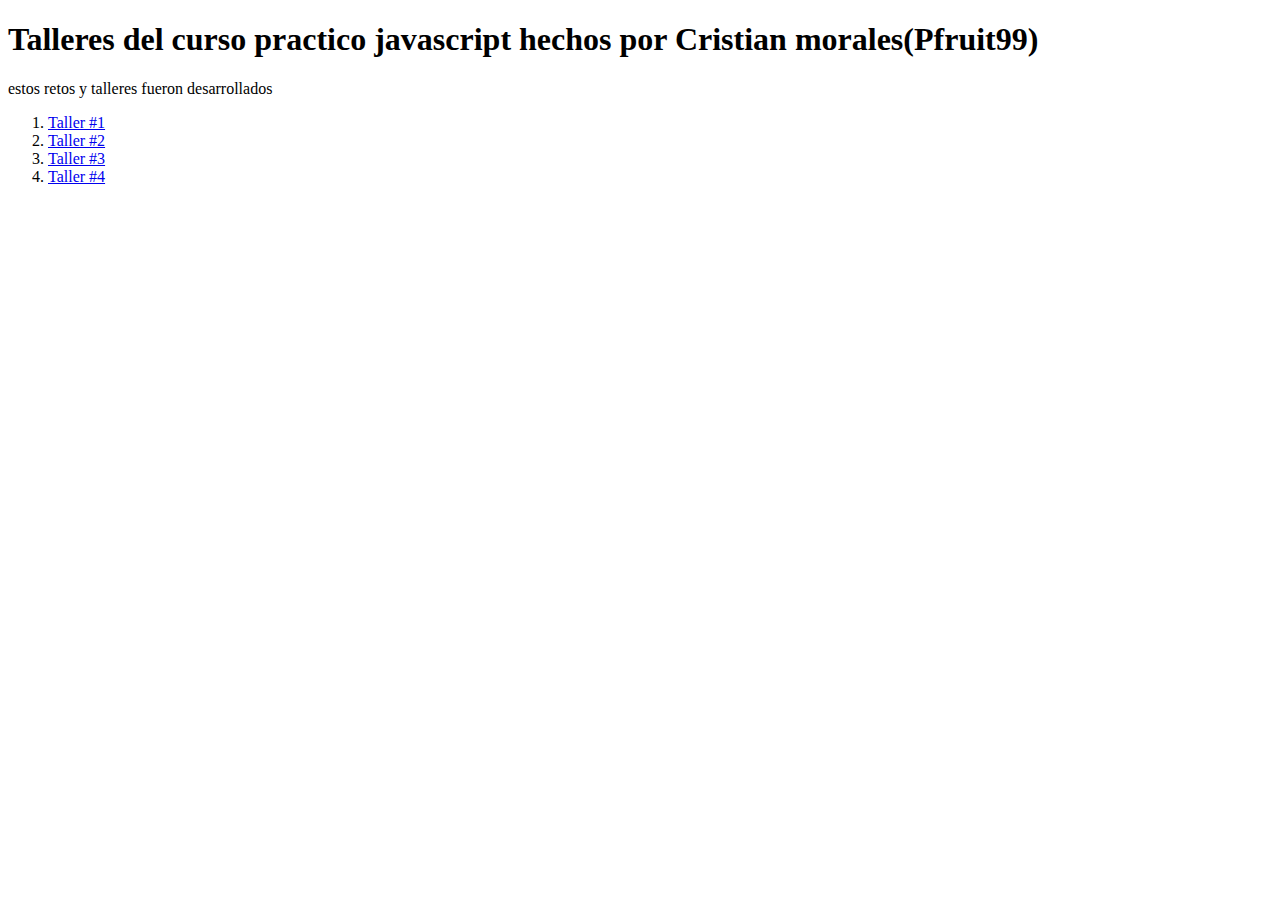
<file: index.html>
<!DOCTYPE html>
<html lang="en">
<head>
    <meta charset="UTF-8">
    <meta http-equiv="X-UA-Compatible" content="IE=edge">
    <meta name="viewport" content="width=device-width, initial-scale=1.0">
    <title>Home | curso practico javascript</title>
</head>
<body>
    <h1>Talleres del curso practico javascript hechos por Cristian morales(Pfruit99)</h1>
    <p>estos retos y talleres fueron desarrollados</p>

    <section>
        <nav>
            <ol>
                <li><a href="./figura.html">Taller #1</a></li>
                <li><a href="./taller2/descuentos.html">Taller #2</a></li>
                <li><a href="./taller3/mediana.html">Taller #3</a></li>
                <li><a href="./taller4/salarios.html">Taller #4</a></li>
            </ol>
        </nav>
    </section>
</body>
</html>
</file>
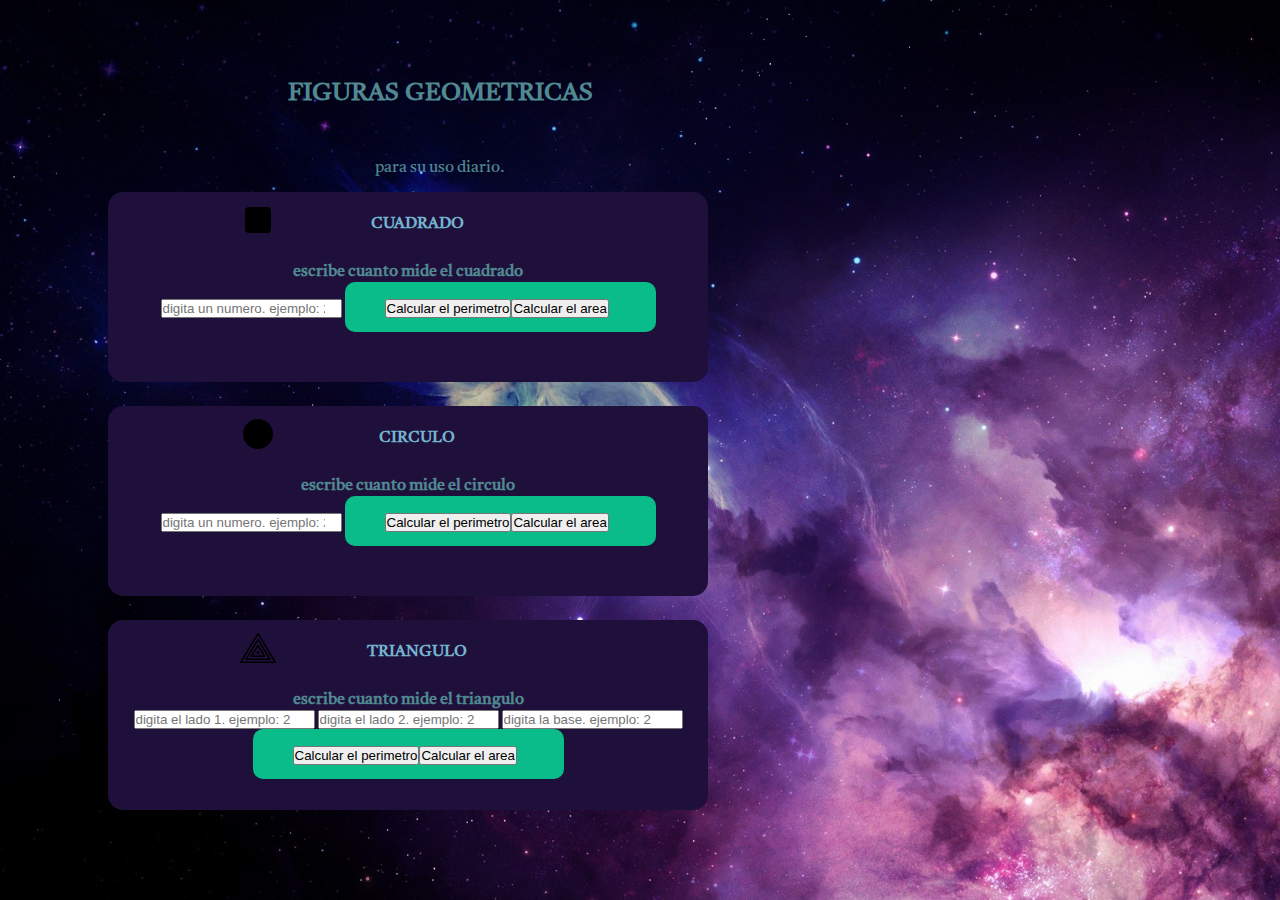
<file: figura.html>
<!DOCTYPE html>
<html lang="en">

<head>
    <meta charset="UTF-8">
    <meta http-equiv="X-UA-Compatible" content="IE=edge">
    <meta name="viewport" content="width=device-width, initial-scale=1.0">
    <link rel="stylesheet" href="./stylosfiguras.css">


    <!-- font-styles -->
    <link rel="preconnect" href="https://fonts.googleapis.com">
    <link rel="preconnect" href="https://fonts.gstatic.com" crossorigin>
    <link href="https://fonts.googleapis.com/css2?family=Anek+Malayalam:wght@100;200&family=Tiro+Gurmukhi:ital@1&display=swap"
    rel="stylesheet">

    <title>Document</title>
</head>

<body>
    <nav class="nav-container">

        <header class="Header">
            <h1 class="Header-title">FIGURAS GEOMETRICAS</h1>
            <p class="Header-description">para su uso diario.</p>
        </header>
    
        <section class="figure">
            <div class="figure-container">
                <div class="figure__img"></div>
                <h2 class="figure-title">CUADRADO</h2>
    
                    <label for="" class="figure-description">escribe cuanto mide el cuadrado</label>
                    <input type="number" id="InputCuadrado" placeholder="digita un numero. ejemplo: 2" />
                    <div class="figure-container-options">
                        <button type="button" class="figure-container_buttons" onclick="Calcularperimetrocuadrado()">
                            Calcular el perimetro</button>
                        <button type="button" class="figure-container_buttons" onclick="Calcularareacuadrado()">Calcular el
                            area</button>
                    </div>
    
            </div>
    
    
            <section class="figure">
                <div class="figure-container">
                    <div class="figure__img-circle"></div>
                    <h2 class="figure-title">CIRCULO</h2>
        
                        <label for="" class="figure-description">escribe cuanto mide el circulo</label>
                        <input type="number" id="InputCirculo" placeholder="digita un numero. ejemplo: 2" />
                        <div class="figure-container-options">
                            <button type="button" class="figure-container_buttons" onclick="CalcularPerimetroCirculo()">
                                Calcular el perimetro</button>
                            <button type="button" class="figure-container_buttons" onclick="CalcularAreacirculo()">Calcular el
                                area</button>
                        </div>
        
                </div>
    
    
            <section class="figure">
                <div class="figure-container">
                    <div class="figure__img-triangle"></div>
                    <h2 class="figure-title">TRIANGULO</h2>
        
                        <label for="" class="figure-description">escribe cuanto mide el triangulo</label>
                        <input type="number" id="InputLadoTriangulo1" placeholder="digita el lado 1. ejemplo: 2" />
                        <input type="number" id="InputLadoTriangulo2" placeholder="digita el lado 2. ejemplo: 2" />
                        <input type="number" id="InputBaseTriangulo" placeholder="digita la base. ejemplo: 2" />
    
                        <div class="figure-container-options">
                            <button type="button" class="figure-container_buttons" onclick="Calcularperimetrotriangulo()">
                                Calcular el perimetro</button>
                            <button type="button" class="figure-container_buttons" onclick="Calcularareatriangulo()">Calcular el
                                area</button>
                        </div>
        
                </div>
        
            <!-- <i class="fa-solid fa-triangle"></i> -->
        
        
        </section>
    </nav>
    


    <script src="./figura.js"></script>
</body>

</html>
</file>
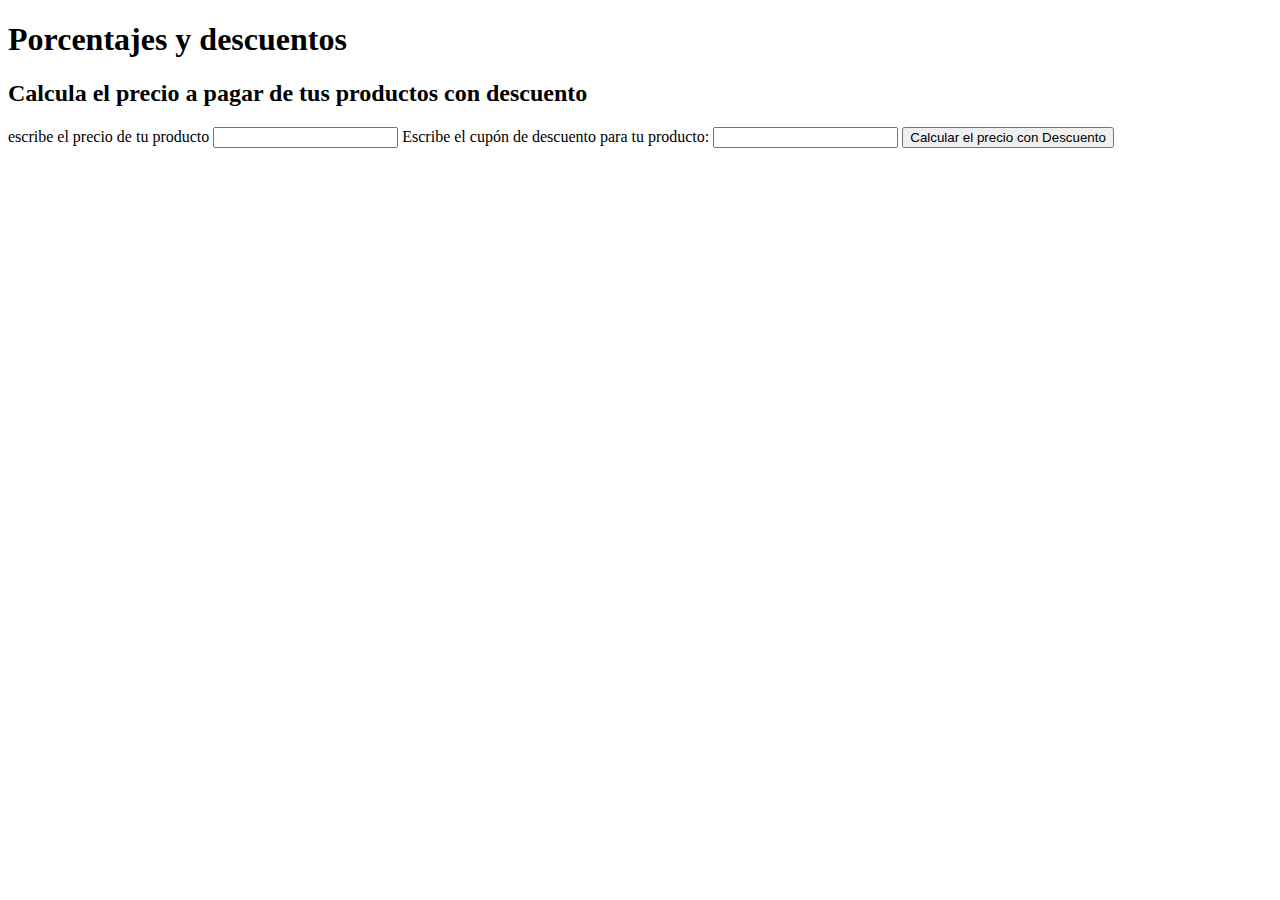
<file: taller2/descuentos.html>
<!DOCTYPE html>
<html lang="en">
<head>
    <meta charset="UTF-8">
    <meta http-equiv="X-UA-Compatible" content="IE=edge">
    <meta name="viewport" content="width=device-width, initial-scale=1.0">
    <link rel="stylesheet" href="./descuentos.js">
    <title>Porcentajes y descuentos</title>
</head>
<body>
    <header>
        <h1>Porcentajes y descuentos</h1>
    </header>
    <section>
        <h2>Calcula el precio a pagar de tus productos  con descuento</h2>
    </section>


    <form action="">
        <label for="InputPrice">escribe el precio de tu producto</label>
        <input id="InputPrice"  type="number" >

        <!-- <label for="InputDiscount">escribe el precio de descuento tu producto</label>
        <input id="InputDiscount" type="number"> -->
        
        
        <label for="InputCoupon">Escribe el cupón de descuento para tu producto:</label>
        <input id="InputCoupon" type="text" />
    
        <button type="button" onclick="onClickButtonDiscountPrice()">
        Calcular el precio con Descuento
        </button>

    <p id="ResultP"></p>


    </form>


    <script src="./descuentos.js"></script>
</body>
</html>
</file>
<file: stylosfiguras.css>
:root{
    --darkskyblue:#74b3ce;
    --steelteal:#508991;
    --prussianblue:#172a3a;
    --warmblack:#1f103b;
    --mountainmeadow:#09bc8a;
}



*{
    box-sizing: border-box;
    padding: 0;
}

html{
    font-size: 62.5%;    
    font-family: 'Tiro Gurmukhi', serif;
    background-image: url(./assets/img/galaxyandstars.jpg);
    background-size:auto;
    background-position: absolute;
    background-repeat: no-repeat;
}




.Header{
    display: inline-block;
    width: 800px;
    height: 150px;
    margin: 12px 32px;
    margin-top: 10px;
    padding: 16px 16px;
    padding-top: 20px;
}


.Header-title{
    display: flex;
    text-align: center;
    justify-content: center;
    font-size: 25px;
    margin: 37px 30px;
    margin-top: 28px;
    padding: 12px 197px;
    align-self: center;
    font-weight: 600;
    color: var(--steelteal);
}

.Header-description{
    font-size: 16.4px;
    font-weight: 500;
    text-align: center;
    display: flex;
    justify-content: center;
    text-decoration: dashed;
    color: var(--steelteal);
}


.figure{
    display: flex;
    flex-wrap: wrap;
    max-width: 800px;
    justify-content: center;
}




.figure-container{
    display: inline-block;
    background: var(--warmblack);  
    width: 600px;
    height: 190px;
    text-align: center;
    position: relative;
    border-radius: 15px;
    border-bottom: 12px;
    border-top: 40px;
    margin: 12px 111px
}


.figure-title {
    font-size: medium;
    width: 400px;
    padding: 12px;
    height: 50px;
    margin: 10px 109px;
    padding-bottom: 36px;
    color: var(--darkskyblue);
}


.figure__img{   
    background-image: url(./assets/svg/square-solid.svg);
    background-size: contain;
    background-position: center;
    background-repeat: no-repeat;
    width: 231px;
    height: 30px;
    margin: 13px 34px;
    padding-top: 30px;
    position: absolute;
}



.figure__img-circle{
    background-image: url(./assets/svg/circle-solid.svg);
    background-size: contain;
    background-position: center;
    background-repeat: no-repeat;
    width: 231px;
    height: 30px;
    margin: 13px 34px;
    padding-top: 30px;
    position: absolute;
}

.figure__img-triangle{
    background-image: url(./assets/svg/triangle-abstract.svg);
    background-size: contain;
    background-position: center;
    background-repeat: no-repeat;
    width: 231px;
    height: 30px;
    margin: 13px 34px;
    padding-top: 30px;
    position: absolute;
}

.figure-description{
    color: var(--steelteal);
    font-size: medium;
    font-weight: 600;
    position: relative;
    margin: 13px 98px;
    margin-top: 50px;
    padding: 5px 22px;
}

.figure-container-options{
    background-color: var(--mountainmeadow);
    display: inline-flex;
    flex-wrap: wrap;
    border-radius: 10px;
    width: 311px;
    height: 50px;
    padding: 17px 40px;
    border-style: hidden;
}
</file>
